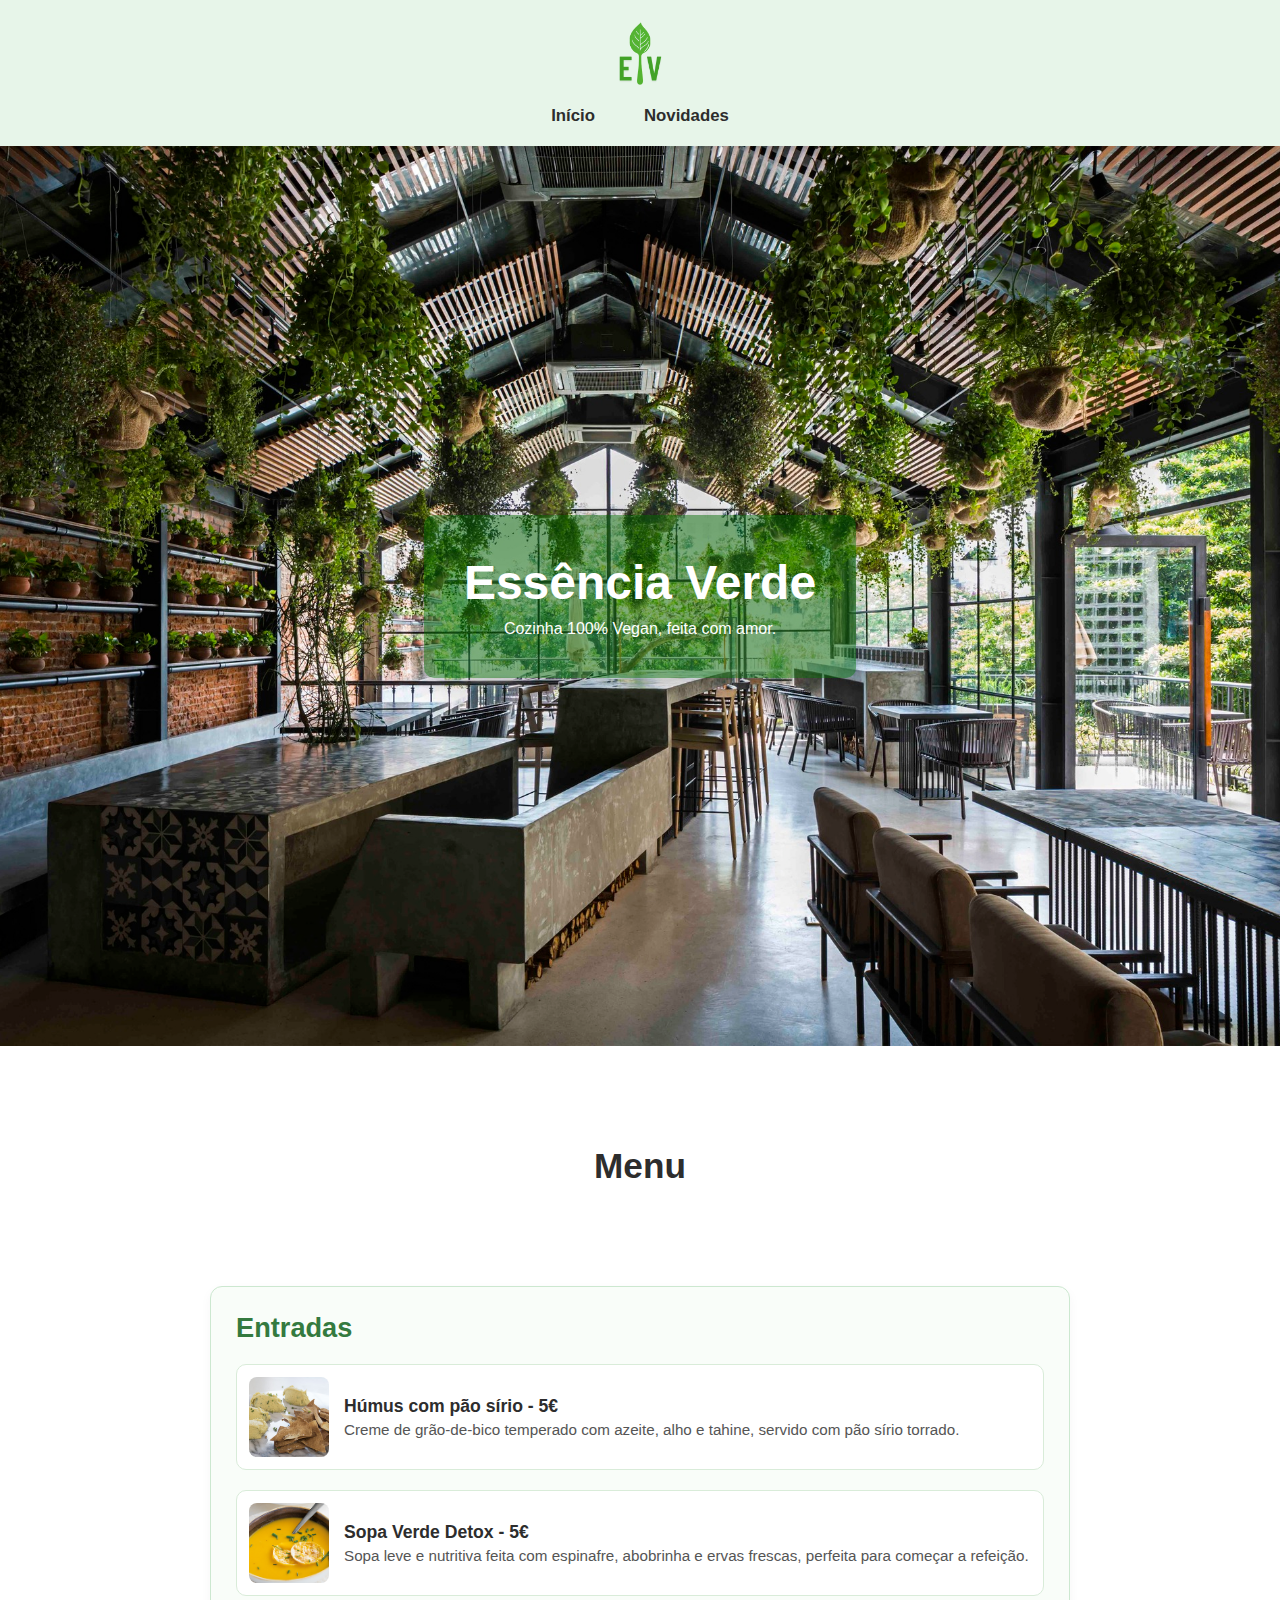
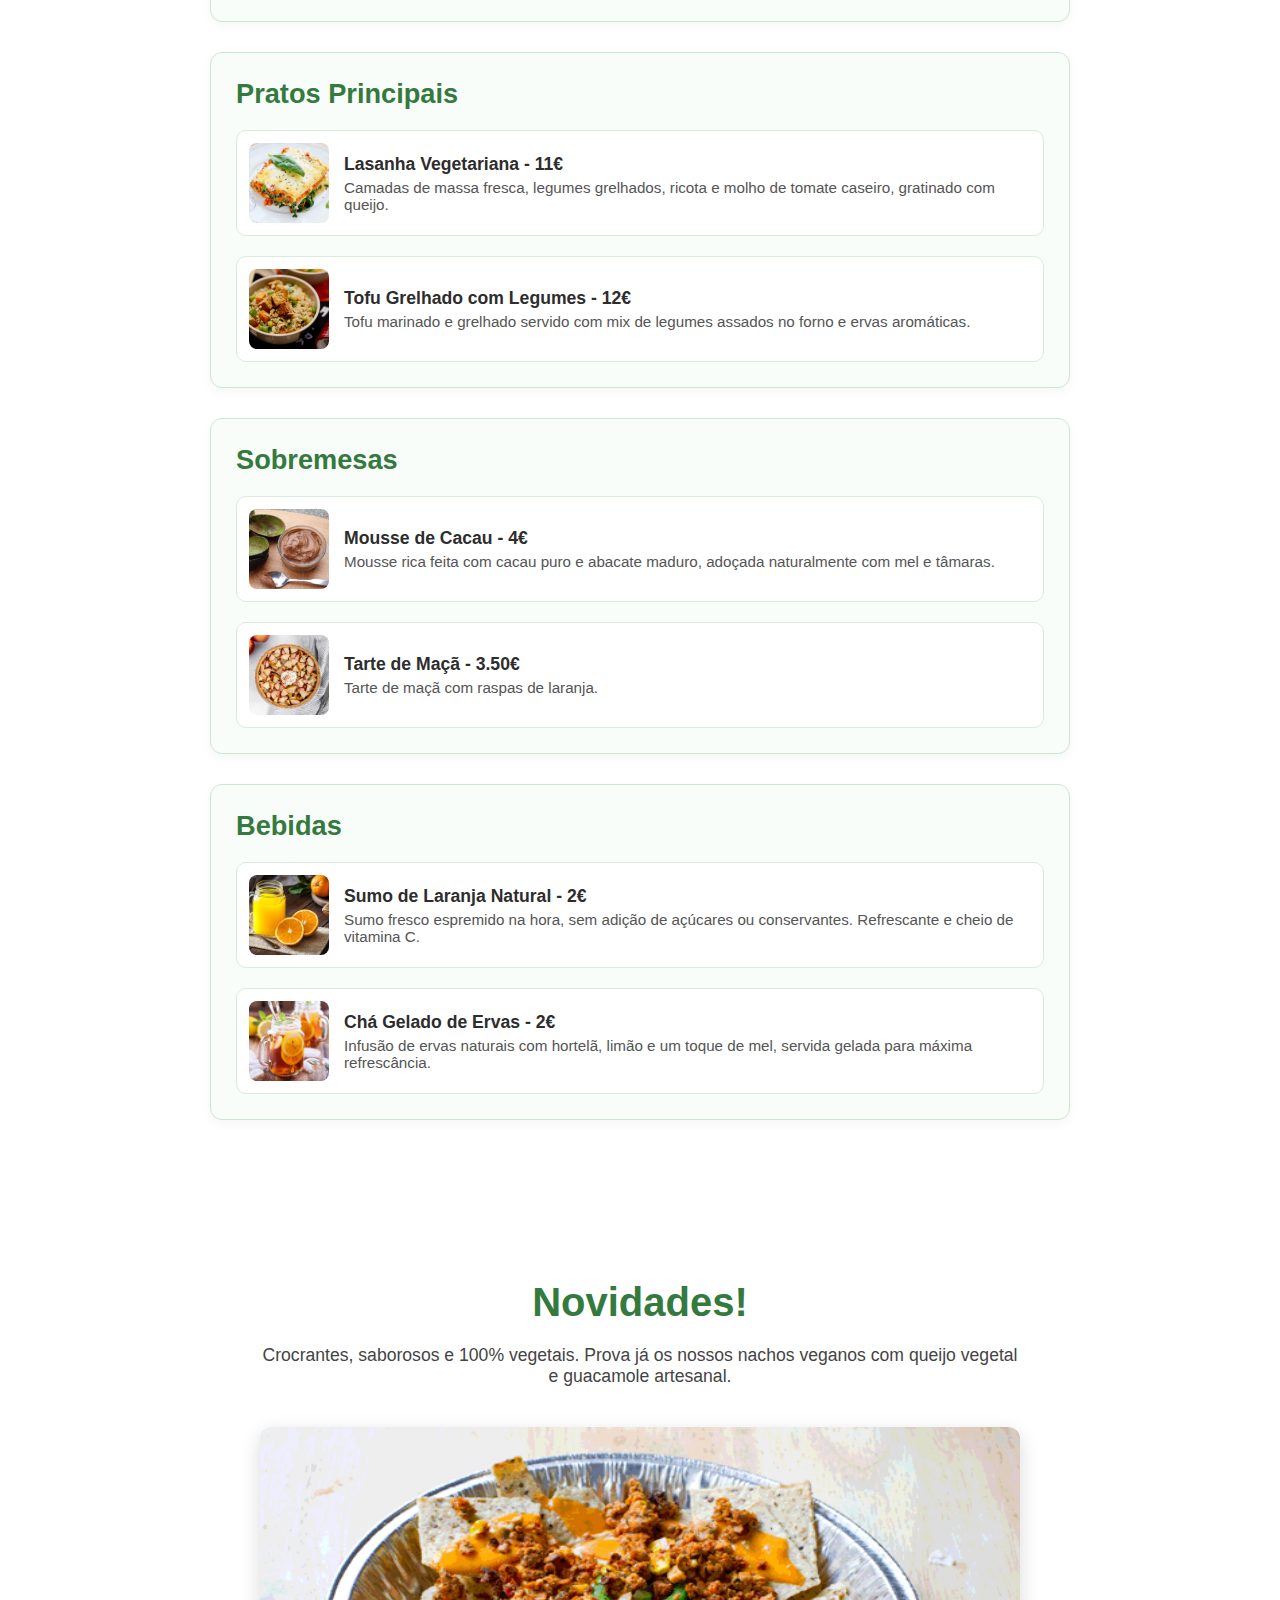
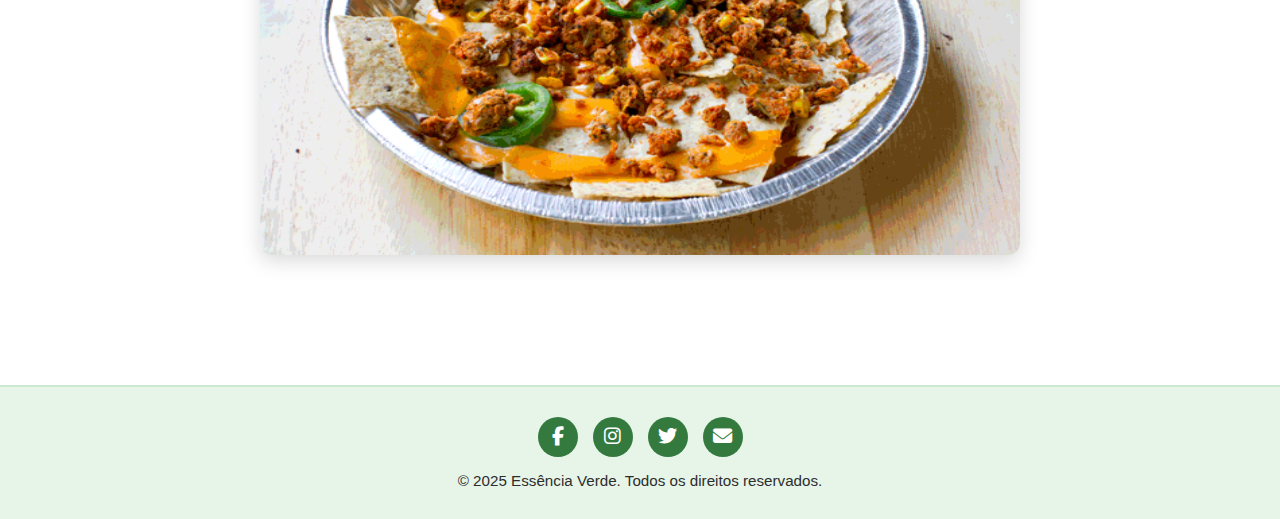
<file: index.html>
<!DOCTYPE html>
<html lang="pt">
<head>
  <meta charset="UTF-8" />
  <meta name="viewport" content="width=device-width, initial-scale=1.0" />
  <title>Essência Verde</title>
  <link rel="stylesheet" href="css/index.css" />
  <link rel="stylesheet" href="https://cdnjs.cloudflare.com/ajax/libs/font-awesome/6.5.0/css/all.min.css" />
</head>
<body>

  <header>
    <div class="logotipo">
      <a href="index.html">
      <img src="imagens/icones/logo.png" alt="Logo Essência Verde" />
    </a>
    </div>
    <nav>
      <ul>
        <li><a href="../site2/index.html">Início</a></li>
        <li><a href="novidades.html">Novidades</a></li>
      </ul>
    </nav>
  </header>

  <section id="inicio" class="destaque">
    <div class="sobreposicao">
      <h1>Essência Verde</h1>
      <p>Cozinha 100% Vegan, feita com amor.</p>
    </div>
  </section>

  <section class="secao-menu" id="menu">
    <h2>Menu</h2>
  
    <div class="categoria-menu">
      <h3>Entradas</h3>
      <ul>
        <li>
          <img src="imagens/pratos/entradas/humus.jpg" alt="Húmus com pão sírio" class="imagem-prato">
          <div class="conteudo-prato">
            <span class="titulo-prato">Húmus com pão sírio - 5€</span>
            <p class="descricao-prato">Creme de grão-de-bico temperado com azeite, alho e tahine, servido com pão sírio torrado.</p>
          </div>
        </li>
        <li>
          <img src="imagens/pratos/entradas/sopa.jpg" alt="Sopa verde detox" class="imagem-prato">
          <div class="conteudo-prato">
            <span class="titulo-prato">Sopa Verde Detox - 5€</span>
            <p class="descricao-prato">Sopa leve e nutritiva feita com espinafre, abobrinha e ervas frescas, perfeita para começar a refeição.</p>
          </div>
        </li>
      </ul>
    </div>
  
    <div class="categoria-menu">
      <h3>Pratos Principais</h3>
      <ul>
        <li>
          <img src="imagens/pratos/principal/lasanha.jpeg" alt="Lasanha vegetariana" class="imagem-prato">
          <div class="conteudo-prato">
            <span class="titulo-prato">Lasanha Vegetariana - 11€</span>
            <p class="descricao-prato">Camadas de massa fresca, legumes grelhados, ricota e molho de tomate caseiro, gratinado com queijo.</p>
          </div>
        </li>
        <li>
          <img src="imagens/pratos/principal/tofu.jpeg" alt="Tofu grelhado com legumes" class="imagem-prato">
          <div class="conteudo-prato">
            <span class="titulo-prato">Tofu Grelhado com Legumes - 12€</span>
            <p class="descricao-prato">Tofu marinado e grelhado servido com mix de legumes assados no forno e ervas aromáticas.</p>
          </div>
        </li>
      </ul>
    </div>
  
    <div class="categoria-menu">
      <h3>Sobremesas</h3>
      <ul>
        <li>
          <img src="imagens/pratos/sobremesas/mousse.jpg" alt="Mousse de cacau com abacate" class="imagem-prato">
          <div class="conteudo-prato">
            <span class="titulo-prato">Mousse de Cacau - 4€</span>
            <p class="descricao-prato">Mousse rica feita com cacau puro e abacate maduro, adoçada naturalmente com mel e tâmaras.</p>
          </div>
        </li>
        <li>
          <img src="imagens/pratos/sobremesas/tarte.jpg" alt="Salada de frutas frescas" class="imagem-prato">
          <div class="conteudo-prato">
            <span class="titulo-prato">Tarte de Maçã - 3.50€</span>
            <p class="descricao-prato">Tarte de maçã com raspas de laranja.</p>
          </div>
        </li>
      </ul>
    </div>

    <div class="categoria-menu">
      <h3>Bebidas</h3>
      <ul>
        <li>
          <img src="imagens/pratos/bebidas/sumolaranja.jpg" alt="Sumo de laranja natural" class="imagem-prato">
          <div class="conteudo-prato">
            <span class="titulo-prato">Sumo de Laranja Natural - 2€</span>
            <p class="descricao-prato">Sumo fresco espremido na hora, sem adição de açúcares ou conservantes. Refrescante e cheio de vitamina C.</p>
          </div>
        </li>
        <li>
          <img src="imagens/pratos/bebidas/chagelado.jpg" alt="Chá gelado de ervas" class="imagem-prato">
          <div class="conteudo-prato">
            <span class="titulo-prato">Chá Gelado de Ervas - 2€</span>
            <p class="descricao-prato">Infusão de ervas naturais com hortelã, limão e um toque de mel, servida gelada para máxima refrescância.</p>
          </div>
        </li>
      </ul>
    </div>

  </section>

  <section class="secao-video">
    <h1>Novidades!</h1>
    <p class="descricao-video">Crocrantes, saborosos e 100% vegetais. Prova já os nossos nachos veganos com queijo vegetal e guacamole artesanal.</p>

    <div class="caixa-video">
      <img src="imagens/pratos/outros/nachos.gif" alt="Nachos Veganos" />
    </div>
  </section>

  <footer>
    <div class="icones-sociais">
      <a href="#"><i class="fab fa-facebook-f"></i></a>
      <a href="#"><i class="fab fa-instagram"></i></a>
      <a href="#"><i class="fab fa-twitter"></i></a>
      <a href="mailto:essenciaverde@gmail.com" aria-label="Email"><i class="fas fa-envelope"></i></a>
    </div>
    <p>&copy; 2025 Essência Verde. Todos os direitos reservados.</p>
  </footer>

</body>
</html>
</file>
<file: css/index.css>
* {
  margin: 0;
  padding: 0;
  box-sizing: border-box;
  font-family: 'Segoe UI', sans-serif;
  scroll-behavior: smooth;
}

html, body {
  width: 100%;
  overflow-x: hidden;
  color: #2d2d2d;
  background-color: #fff;
  scrollbar-width: none;
  -ms-overflow-style: none;
}

body::-webkit-scrollbar {
  width: 0px;
  background: transparent;
}

header {
  background-color: #e7f5e9;
  text-align: center;
  padding: 20px 0;
  box-shadow: 0 3px 6px rgba(0, 0, 0, 0.08);
  position: sticky;
  top: 0;
  z-index: 1000;
  transition: all 0.3s ease-in-out;
}

.logotipo img {
  height: 70px;
  transition: transform 0.4s ease-in-out;
}

.logotipo img:hover {
  transform: scale(1.10);
}

nav ul {
  list-style: none;
  display: flex;
  justify-content: center;
  gap: 25px;
  margin-top: 12px;
}

nav a {
  text-decoration: none;
  color: #2d2d2d;
  font-weight: bold;
  font-size: 1.05rem;
  padding: 6px 12px;
  border-radius: 8px;
  transition: background-color 0.3s ease, color 0.3s ease;
}

nav a:hover {
  background-color: #347a3f;
  color: white;
}

.destaque {
  background: url('../imagens/decoracao/background.jpg') no-repeat center center/cover;
  height: 100vh;
  display: flex;
  align-items: center;
  justify-content: center;
  animation: fadeIn 2s ease-in;
}

.sobreposicao {
  background-color: rgba(0, 100, 0, 0.5);
  color: white;
  padding: 40px;
  border-radius: 10px;
  text-align: center;
  animation: slideUp 1.5s ease-out;
  max-width: 90%;
  box-shadow: 0 4px 15px rgba(0, 0, 0, 0.2);
  transition: 0.4s ease-in-out;
}

.sobreposicao:hover {
  background-color: rgba(0, 100, 0, 0.842);
  transform: scale(1.06);
}

.sobreposicao h1 {
  transition: 0.4s ease-in-out;
  font-size: 3rem;
  margin-bottom: 10px;
}

.sobreposicao p {
  transition: 0.4s ease-in-out;
}

.sobreposicao h1:hover,
.sobreposicao p:hover {
  color: rgba(255, 255, 255, 0.693);
  transform: scale(1.03);
}

section {
  scroll-margin-top: 100px;
  width: 100%;
  overflow-x: hidden;
}

.secao-menu, .secao-novidades {
  padding: 100px 20px 50px;
  max-width: 900px;
  margin: auto;
  animation: fadeIn 1.5s ease-in;
}

.secao-menu h2, .secao-novidades h2 {
  font-size: 2.2rem;
  margin-bottom: 100px;
  text-align: center;
  animation: slideUp 1.5s ease-out;
}

.categoria-menu {
  background-color: #f9fdf9;
  border: 1px solid #cce8d0;
  border-radius: 12px;
  padding: 25px;
  margin-bottom: 30px;
  box-shadow: 0 4px 12px rgba(0, 0, 0, 0.04);
  animation: fadeInUp 1s ease-in;
  transition: transform 0.2s ease;
}

.categoria-menu:hover {
  transform: translateY(-5px);
}

.categoria-menu h3 {
  font-size: 1.7rem;
  margin-bottom: 20px;
  color: #347a3f;
}

.categoria-menu ul {
  list-style: none;
  padding-left: 0;
  display: flex;
  flex-direction: column;
  gap: 20px;
}

.categoria-menu li {
  display: flex;
  align-items: center;
  gap: 15px;
  background-color: #ffffff;
  border: 1px solid #d9ecd9;
  border-radius: 10px;
  padding: 12px;
  transition: background-color 0.3s ease, transform 0.3s ease;
}

.categoria-menu li:hover {
  background-color: #f2fdf3;
  transform: scale(1.01);
}

.imagem-prato {
  width: 80px;
  height: 80px;
  object-fit: cover;
  border-radius: 8px;
  flex-shrink: 0;
}

.conteudo-prato {
  display: flex;
  flex-direction: column;
  justify-content: center;
  flex: 1;
}

.titulo-prato {
  font-size: 1.1rem;
  font-weight: 600;
  color: #2d2d2d;
  margin-bottom: 4px;
}

.descricao-prato {
  font-size: 0.95rem;
  color: #555;
}

footer {
  background-color: #e7f5e9;
  color: #2d2d2d;
  text-align: center;
  padding: 30px 20px;
  font-size: 0.95rem;
  margin-top: 50px;
  border-top: 2px solid #cce8d0;
  animation: fadeIn 1.5s ease-in;
}

.icones-sociais {
  margin-bottom: 15px;
  display: flex;
  justify-content: center;
  gap: 15px;
}

.icones-sociais a {
  background-color: #347a3f;
  padding: 10px;
  border-radius: 50%;
  font-size: 1.2rem;
  display: flex;
  align-items: center;
  justify-content: center;
  transition: background-color 0.3s ease, transform 0.2s ease;
  width: 40px;
  height: 40px;
  text-decoration: none;
  color: white;
}

.icones-sociais a i {
  color: #ffffff;
}

.icones-sociais a:hover {
  background-color: #2d5d32;
  transform: scale(1.1);
}

@keyframes fadeIn {
  0% { opacity: 0; }
  100% { opacity: 1; }
}

@keyframes slideUp {
  0% {
    transform: translateY(30px);
    opacity: 0;
  }
  100% {
    transform: translateY(0px);
    opacity: 1;
  }
}

@keyframes fadeInUp {
  0% {
    transform: translateY(20px);
    opacity: 0;
  }
  100% {
    transform: translateY(0);
    opacity: 1;
  }
}

@media (max-width: 768px) {
  nav ul {
    flex-direction: column;
    gap: 15px;
  }

  .categoria-menu {
    padding: 15px;
  }

  .imagem-prato {
    width: 60px;
    height: 60px;
  }

  .sobreposicao h1 {
    font-size: 2.2rem;
  }

  .secao-menu h2, .secao-novidades h2 {
    font-size: 1.8rem;
    margin-bottom: 50px;
  }
}

@media (max-width: 480px) {
  header {
    padding: 15px 0;
  }

  .logotipo img {
    height: 50px;
  }

  .sobreposicao {
    padding: 20px;
  }

  .sobreposicao h1 {
    font-size: 1.8rem;
  }

  .categoria-menu h3 {
    font-size: 1.4rem;
  }

  .titulo-prato {
    font-size: 1rem;
  }

  .descricao-prato {
    font-size: 0.85rem;
  }

  footer {
    font-size: 0.85rem;
    padding: 20px 10px;
  }

  .icones-sociais a {
    width: 35px;
    height: 35px;
  }
}

.secao-video {
  padding: 80px 20px;
  text-align: center;
  max-width: 800px;
  margin: 0 auto;
  animation: fadeIn 1.5s ease-in;
}

.secao-video h1 {
  font-size: 2.5rem;
  color: #347a3f;
  margin-bottom: 20px;
}

.descricao-video {
  font-size: 1.1rem;
  margin-bottom: 40px;
  color: #444;
}

.caixa-video {
  position: relative;
  padding-bottom: 56.25%;
  height: 0;
  overflow: hidden;
  border-radius: 12px;
  box-shadow: 0 6px 20px rgba(0, 0, 0, 0.15);
}

.caixa-video img,
.caixa-video video {
  position: absolute;
  top: 0;
  left: 0;
  width: 100%;
  height: 100%;
}
</file>
